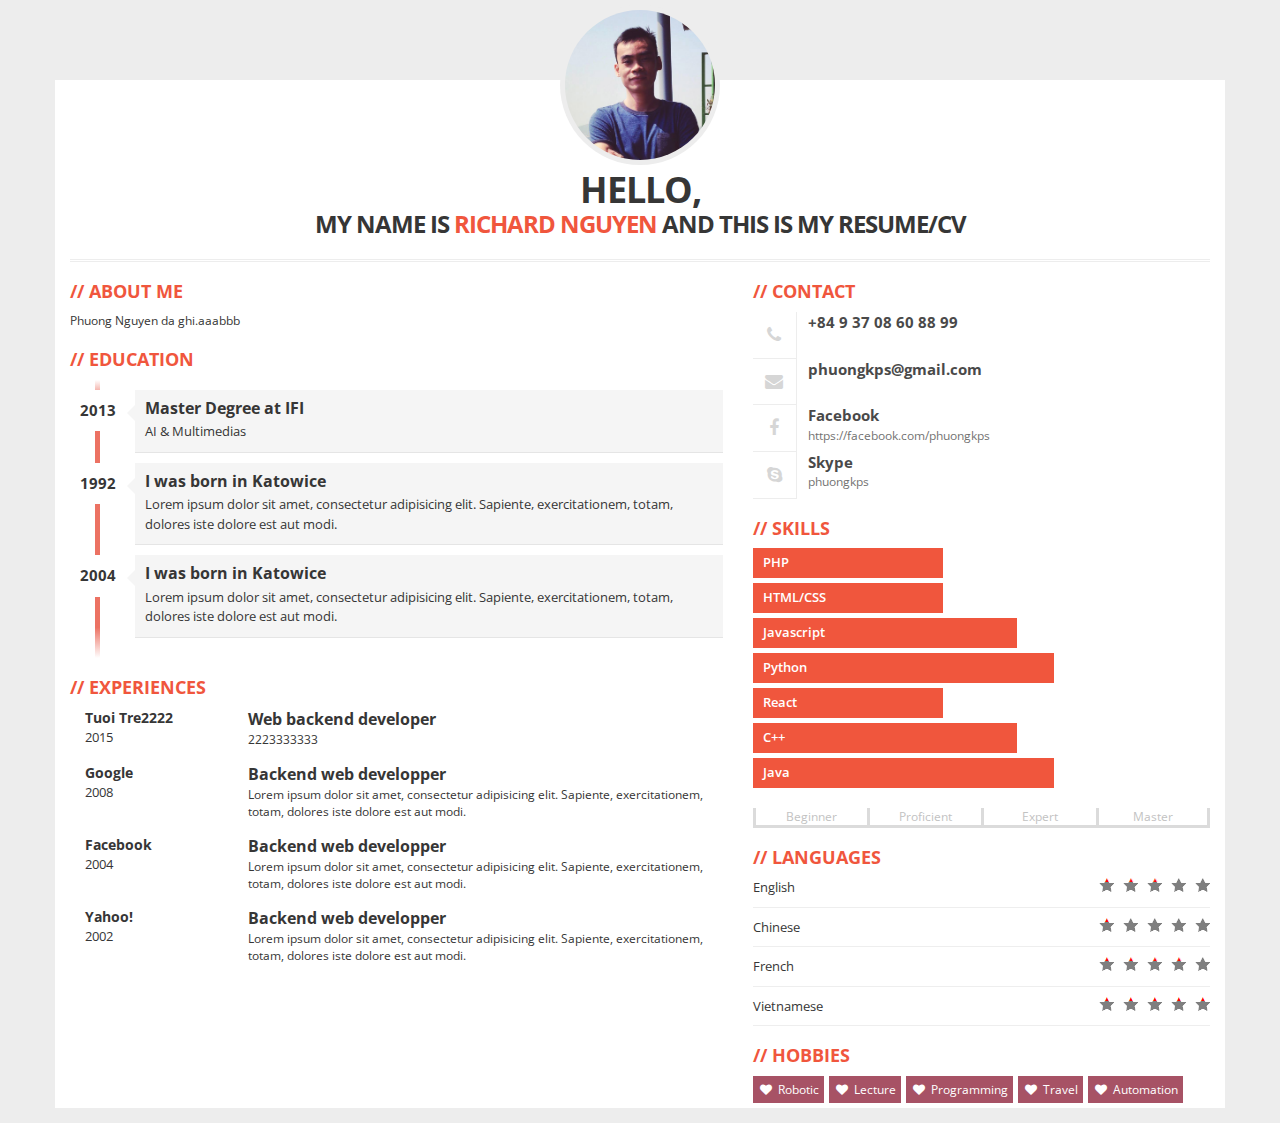
<file: index.html>
<!DOCTYPE html>
<html lang="en">
    <head>
        <meta charset="utf-8">
        <meta name="viewport" content="width=device-width, initial-scale=1.0, minimum-scale=1.0, maximum-scale=1.0, user-scalable=no">

        <link href="css/bootstrap.min.css" rel="stylesheet">
        <link href="css/font-awesome.min.css" rel="stylesheet">
        <link href="css/main.css" rel="stylesheet">
    </head>
    <body>
        <div class="container">
            <div class="row">
                <div class="col-xs-12" id="personInfo"></div>
            </div>
            <div class="row">
                <div class="col-xs-12 col-sm-7">
                    <!--About me-->
                    <div id="aboutme" class="box"></div>
                    <!--Education-->
                    <div id="education" class="box"></div>
                    <!--Experience-->
                    <div id="experiences" class="box scrollTo"></div>
                </div>
                <div class="col-xs-12 col-sm-5">
                    <!--Contact-->
                    <div id="contact" class="box clearfix"></div>
                    <!--Skills-->
                    <div id="skills" class="box"></div>
                    <!--Languages-->
                    <div id="languages" class="box"></div>
                    <!--Hobbies-->
                    <div id="hobbies" class="box"></div>
                </divv>
            </div>
        </div>
        <!--Scripts-->
        <script src="js/jquery-1.11.2.min.js"></script>
        <script src="js/jquery.scrollTo.min.js"></script>
        <script src="js/bootstrap.min.js"></script>
        <script src="js/react/react.js"></script>
        <script src="js/react/JSXTransformer.js"></script>
        <script src="js/functions.js"></script>
        <script type="text/jsx" src="js/component/main.js"></script>
        <script type="text/jsx" src="js/component/PersonInfo.js"></script>
        <script type="text/jsx" src="js/component/AboutMe.js"></script>
        <script type="text/jsx" src="js/component/Education.js"></script>
        <script type="text/jsx" src="js/component/Experience.js"></script>
        <script type="text/jsx" src="js/component/Contact.js"></script>
        <script type="text/jsx" src="js/component/Skill.js"></script>
        <script type="text/jsx" src="js/component/Language.js"></script>
        <script type="text/jsx" src="js/component/Hobby.js"></script>

    </body>
</html>
</file>
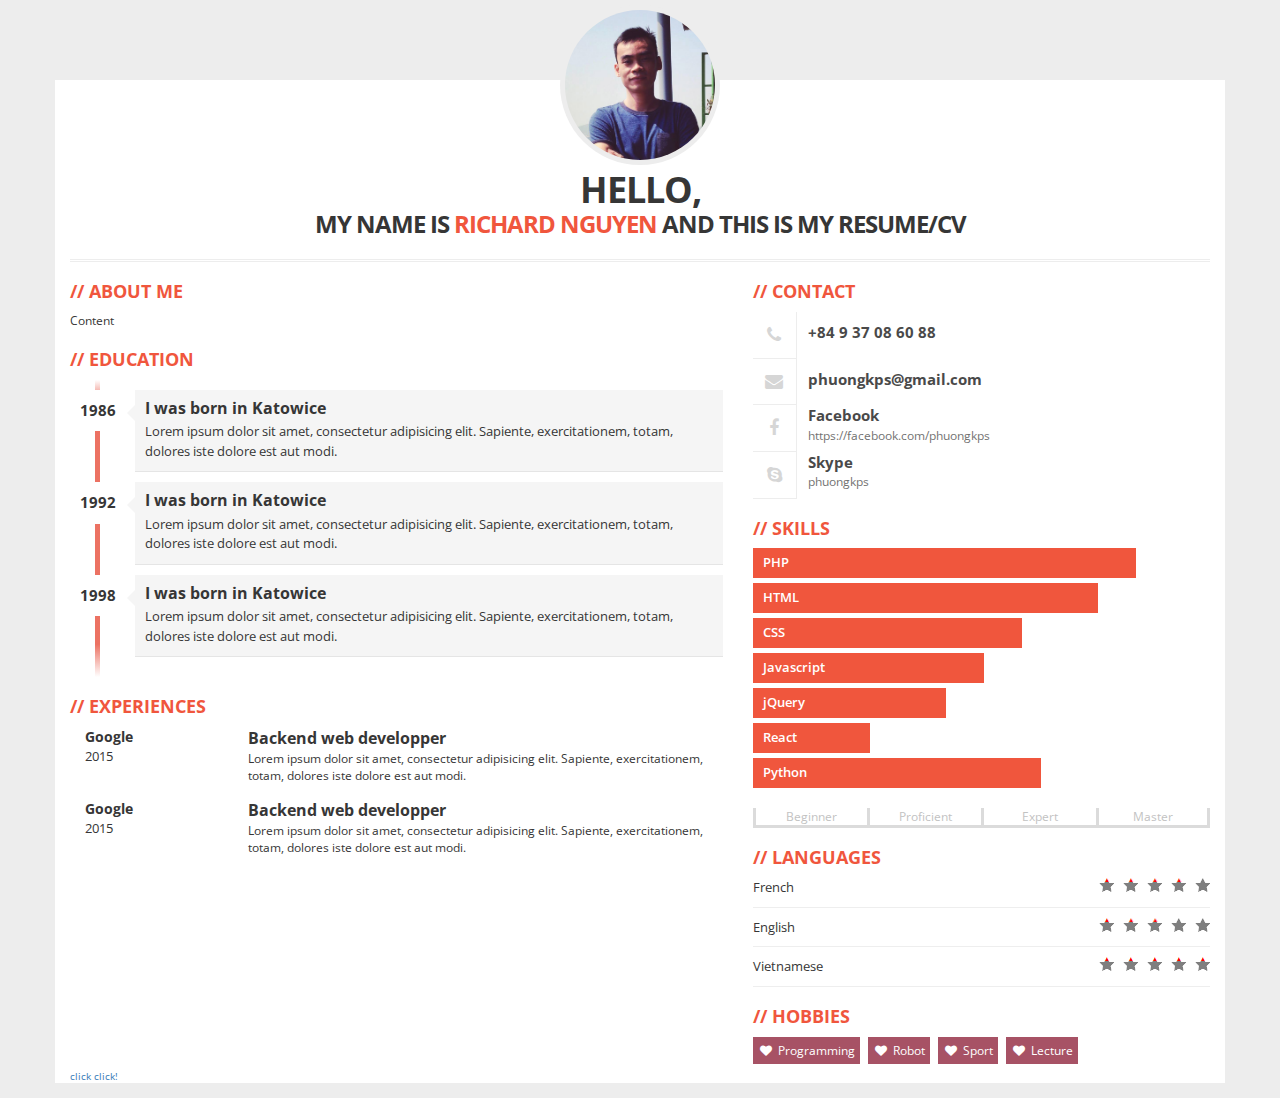
<file: html/index.html>
<!DOCTYPE html>
<html lang="en">
    <head>
        <meta charset="utf-8">
            
        <link href="../css/bootstrap.min.css" rel="stylesheet">
        <link href="../css/font-awesome.min.css" rel="stylesheet">
        <link href="../css/main.css" rel="stylesheet">
    </head>
    <body>
        <div class="container">
            <div class="row">
                <div class="col-xs-12">
                    <div class="text-center">
                        <div class="avatar">
                            <img src="../images/myavatar.jpg"/>
                        </div>
                        <div class="text-header">
                            <h1>
                                <strong>HELLO,</strong><br />
                                MY NAME IS <span class="name">RICHARD NGUYEN</span> AND THIS IS MY RESUME/CV
                            </h1>
                        </div>
                    </div>
                </div>
            </div>
            <div class="row">
                <div class="col-xs-12 col-sm-7">
                    <!--About me-->
                    <div id="aboutme" class="box">
                        <div class="title">
                            <div class="overlay">
                                <a id="modif_aboutme" href="calljson.php">
                                    <span class="fa fa-pencil fa-2x"></span>
                                </a>
                            </div>
                            <h2>// About me</h2>
                            <p>Content</p>
                        </div>
                    </div>
                    <div id="education" class="box">
                        <!--Education-->
                        <div>
                        <div class="title">
                            <div class="overlay">
                                <a id="modif_edu_add" href="calljson.php">
                                    <span class="fa fa-plus-square fa-2x"></span>
                                </a>
                            </div>
                            <h2>// Education</h2>
                        </div>
                        <ul class="education clearfix">
                            <li>
                                <div class="overlay">
                                    <a id="modif_edu_remove" href="#">
                                        <span class="fa fa-eye-slash fa-2x"></span>
                                    </a>
                                    <a id="modif_edu_change" href="#">
                                        <span class="fa fa-pencil fa-2x m-r-5px"></span>
                                    </a>
                                </div>
                                <div class="year">1986</div>
                                <div class="description">
                                    <h3>I was born in Katowice</h3>
                                    <p>Lorem ipsum dolor sit amet, consectetur adipisicing elit. Sapiente, exercitationem, totam, dolores iste dolore est aut modi.</p>
                                </div>
                            </li>
                            <li>
                                <div class="overlay">
                                    <a id="modif_edu_remove" href="#">
                                        <span class="fa fa-eye-slash fa-2x"></span>
                                    </a>
                                    <a id="modif_edu_change" href="#">
                                        <span class="fa fa-pencil fa-2x m-r-5px"></span>
                                    </a>
                                </div>
                                <div class="year">1992</div>
                                <div class="description">
                                    <h3>I was born in Katowice</h3>
                                    <p>Lorem ipsum dolor sit amet, consectetur adipisicing elit. Sapiente, exercitationem, totam, dolores iste dolore est aut modi.</p>
                                </div>
                            </li>
                            <li>
                                <div class="overlay">
                                    <a id="modif_edu_remove" href="#">
                                        <span class="fa fa-eye-slash fa-2x"></span>
                                    </a>
                                    <a id="modif_edu_change" href="#">
                                        <span class="fa fa-pencil fa-2x m-r-5px"></span>
                                    </a>
                                </div>
                                <div class="year">1998</div>
                                <div class="description">
                                    <h3>I was born in Katowice</h3>
                                    <p>Lorem ipsum dolor sit amet, consectetur adipisicing elit. Sapiente, exercitationem, totam, dolores iste dolore est aut modi.</p>
                                </div>
                            </li>
                        </ul>
                        </div>
                    </div>
                    <!--Experience-->
                    <div>
                    <div id="experiences" class="box scrollTo">
                        <div class="title">
                            <div class="overlay">
                                <a id="modif_exp_add" href="calljson.php">
                                    <span class="fa fa-plus-square fa-2x"></span>
                                </a>
                            </div>
                            <h2>// Experiences</h2>
                        </div>
                        <div class="job clearfix">
                            <div class="overlay">
                                <a id="modif_exp_remove" href="#">
                                    <span class="fa fa-eye-slash fa-2x"></span>
                                </a>
                                <a id="modif_exp_change" href="#">
                                    <span class="fa fa-pencil fa-2x" style="margin-right: 5px;"></span>
                                </a>
                            </div>
                            <div class="clearfix" style="width: 100%; height: 100%;">
                                <div class="col-xs-3">
                                <div class="company">Google</div>
                                <div class="year">2015</div>
                                </div>
                                <div class="col-xs-9">
                                    <div class="title">Backend web developper</div>
                                    <div class="description">Lorem ipsum dolor sit amet, consectetur adipisicing elit. Sapiente, exercitationem, totam, dolores iste dolore est aut modi.</div>
                                </div>
                            </div>
                        </div>
                        <div class="job clearfix">
                            <div class="overlay">
                                <a id="modif_exp_remove2" href="#">
                                    <span class="fa fa-eye-slash fa-2x"></span>
                                </a>
                                <a id="modif_exp_change2" href="#">
                                    <span class="fa fa-pencil fa-2x" style="margin-right: 5px;"></span>
                                </a>
                            </div>
                            <div class="col-xs-3">
                                <div class="company">Google</div>
                                <div class="year">2015</div>
                            </div>
                            <div class="col-xs-9">
                                <div class="title">Backend web developper</div>
                                <div class="description">Lorem ipsum dolor sit amet, consectetur adipisicing elit. Sapiente, exercitationem, totam, dolores iste dolore est aut modi.</div>
                            </div>
                        </div>
                        
                    </div>
                    </div>
                </div>
                <div class="col-xs-12 col-sm-5">
                    <!--Contact-->
                    <div>
                    <div id="contact" class="box clearfix">
                        <div class="title">
                            <div class="overlay">
                                <a id="modif_cont_add" href="calljson.php">
                                    <span class="fa fa-plus-square fa-2x"></span>
                                </a>
                            </div>
                            <h2>// Contact</h2>
                        </div>
                        <div class="contact-item">
                            <div class="overlay">
                                <a id="modif_cont_remove">
                                    <span class="fa fa-eye-slash fa-2x"></span>
                                </a>
                                <a id="modif_cont_change">
                                    <span class="fa fa-pencil fa-2x" style="margin-right: 5px;"></span>
                                </a>
                            </div>
                            <div class="item-icon">
                                <span class="fa fa-phone fa-fw"></span>
                            </div>
                            <div class="item-text only">+84 9 37 08 60 88</div>
                        </div>
                        <div class="contact-item">
                             <div class="overlay">
                                <a id="modif_cont_remove">
                                    <span class="fa fa-eye-slash fa-2x"></span>
                                </a>
                                <a id="modif_cont_change">
                                    <span class="fa fa-pencil fa-2x" style="margin-right: 5px;"></span>
                                </a>
                            </div>
                            <div class="item-icon">
                                <span class="fa fa-envelope fa-fw"></span>
                            </div>
                            <div class="item-text only">phuongkps@gmail.com</div>
                        </div>
                        <div class="contact-item">
                            <div class="overlay">
                                <a id="modif_cont_remove">
                                    <span class="fa fa-eye-slash fa-2x"></span>
                                </a>
                                <a id="modif_cont_change">
                                    <span class="fa fa-pencil fa-2x" style="margin-right: 5px;"></span>
                                </a>
                            </div>
                            <div class="item-icon">
                                <span class="fa fa-facebook fa-fw"></span>
                            </div>
                            <div class="item-text">Facebook</div>
                            <div class="item-description">https://facebook.com/phuongkps</div>
                        </div>
                        <div class="contact-item">
                             <div class="overlay">
                                <a id="modif_cont_remove">
                                    <span class="fa fa-eye-slash fa-2x"></span>
                                </a>
                                <a id="modif_cont_change">
                                    <span class="fa fa-pencil fa-2x" style="margin-right: 5px;"></span>
                                </a>
                            </div>
                            <div class="item-icon">
                                <span class="fa fa-skype fa-fw"></span>
                            </div>
                            <div class="item-text">Skype</div>
                            <div class="item-description">phuongkps</div>
                        </div>
                    </div>
                    </div>
                    <!--Skills-->
                    <div>
                    <div id="skills" class="box">
                        <div class="title">
                            <div class="overlay">
                                <a id="modif_skills" href="calljson.php">
                                    <span class="fa fa-pencil fa-2x"></span>
                                </a>
                            </div>
                            <h2>// Skills</h2>
                        </div>
                        <div class="skills">
                            <div class="item-skills" data-percent="1.00" style="width:100%;">PHP</div>
                            <div class="item-skills" data-percent="0.9" style="width:100%;">HTML</div>
                            <div class="item-skills" data-percent="0.7" style="width:100%;">CSS</div>
                            <div class="item-skills" data-percent="0.6" style="width:100%;">Javascript</div>
                            <div class="item-skills" data-percent="0.5" style="width:100%;">jQuery</div>
                            <div class="item-skills" data-percent="0.3" style="width:100%;">React</div>
                            <div class="item-skills" data-percent="0.75" style="width:100%;">Python</div>
                        </div>
                        <div class="skills-legend clearfix">
                            <div class="legend">Beginner</div>
                            <div class="legend">Proficient</div>
                            <div class="legend">Expert</div>
                            <div class="legend last">Master</div>
                        </div>
                    </div>
                    </div>
                    <!--Languages-->
                    <div>
                    <div id="languages" class="box">
                        <div class="title">
                            <div class="overlay">
                                <a id="modif_lang" href="calljson.php">
                                    <span class="fa fa-pencil fa-2x"></span>
                                </a>
                            </div>
                            <h2>// Languages</h2>
                        </div>
                        <div class="language-skills">
                            <div class="skill">French
                                <div class="icon">
                                    <div class="icon-red" style="width: 80%;"></div>
                                </div>
                            </div>
                            <div class="skill">English
                                <div class="icon">
                                    <div class="icon-red" style="width: 60%;"></div>
                                </div>
                            </div>
                            <div class="skill">Vietnamese
                                <div class="icon">
                                    <div class="icon-red" style="width: 100%;"></div>
                                </div>
                            </div>
                        </div>
                    </div>
                    </div>
                    <!--Hobbies-->
                    <div>
                    <div id="hobbies" class="box">
                        <div class="title">
                            <div class="overlay">
                                <a id="modif_hob" href="calljson.php">
                                    <span class="fa fa-pencil fa-2x"></span>
                                </a>
                            </div>
                            <h2>// Hobbies</h2>
                        </div>
                        <div class="hobby">Programming</div>
                        <div class="hobby">Robot</div>
                        <div class="hobby">Sport</div>
                        <div class="hobby">Lecture</div>
                    </div>
                    </div>
                </divv>
            </div>
        </div>
        
        <a href="calljson.php" class="modifyAction">click click!</a>
        <!--Scripts-->
        <script src="../js/jquery-1.11.2.min.js"></script>
        <script src="../js/jquery.scrollTo.min.js"></script>
        <script src="../js/bootstrap.min.js"></script>
        <script src="../js/functions.js"></script>
    </body>
</html>
</file>
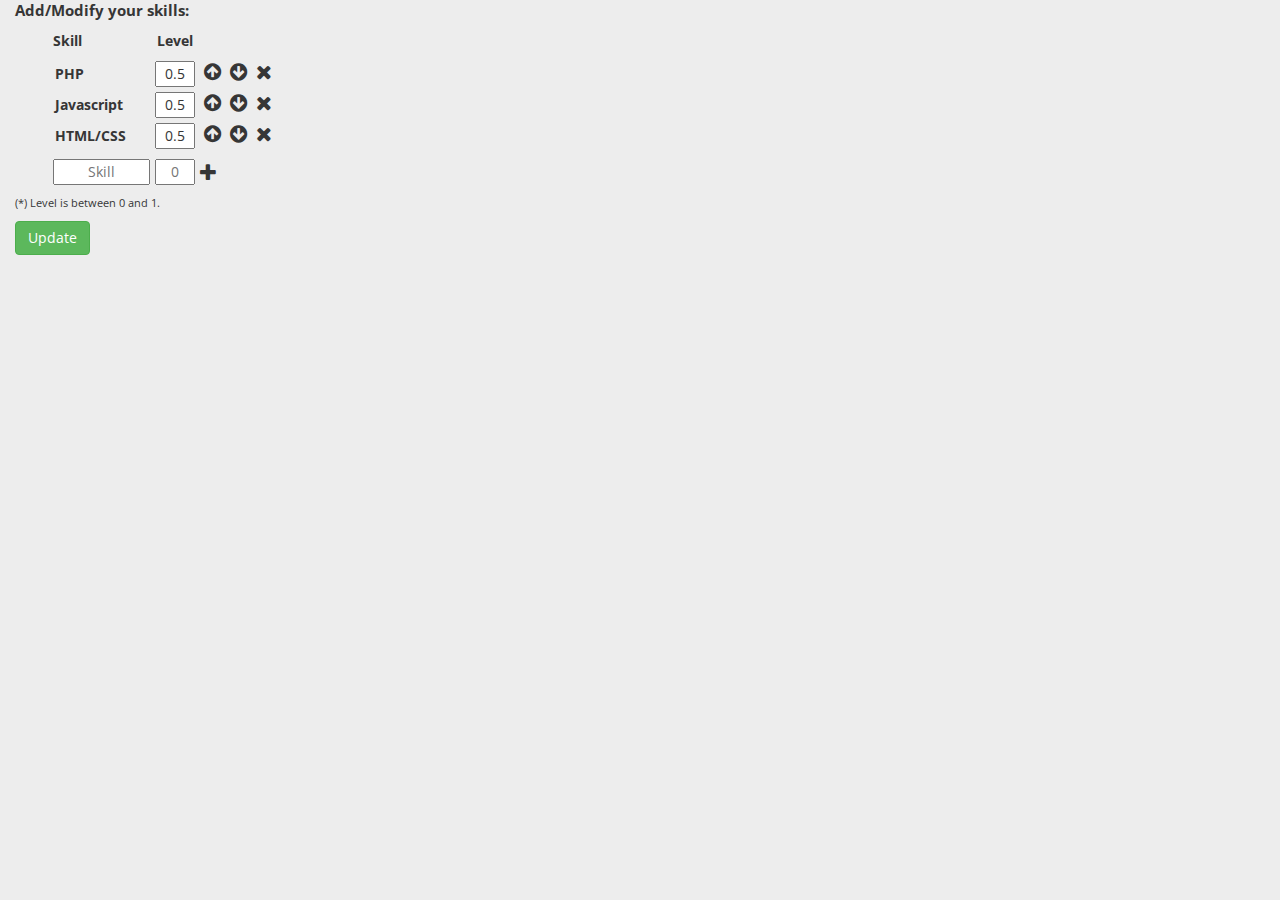
<file: html/template/skill.html>
<!DOCTYPE html>
<html lang="en">
    <head>
        <meta charset="utf-8">
            
        <link href="../../css/bootstrap.min.css" rel="stylesheet">
        <link href="../../css/font-awesome.min.css" rel="stylesheet">
        <link href="../../css/main.css" rel="stylesheet">
    </head>
    <body>
        <div class="col-xs-12">
            <div id="f-add-skill">
                <p>Add/Modify your skills:</p>
                
                <div class="title">
                    <div class="first">Skill</div>
                    <div>Level</div>
                </div>
                <ul>
                    <li class="first">
                        <div>PHP</div>
                        <input value=0.5 />
                        <a href="#"><span class="fa fa-arrow-circle-up fa-2x"></span></a>
                        <a href="#"><span class="fa fa-arrow-circle-down fa-2x"></span></a>
                        <a href="#"><span class="fa fa-remove fa-2x"></span></a>
                    </li>
                    <li>
                        <div>Javascript</div>
                        <input value=0.5 />
                        <a href="#"><span class="fa fa-arrow-circle-up fa-2x"></span></a>
                        <a href="#"><span class="fa fa-arrow-circle-down fa-2x"></span></a>
                        <a href="#"><span class="fa fa-remove fa-2x"></span></a>
                    </li>
                    <li>
                        <div>HTML/CSS</div>
                        <input value=0.5 />
                        <a href="#"><span class="fa fa-arrow-circle-up fa-2x"></span></a>
                        <a href="#"><span class="fa fa-arrow-circle-down fa-2x"></span></a>
                        <a href="#"><span class="fa fa-remove fa-2x"></span></a>
                    </li>
                </ul>
                <div class="title">
                    <input class="left" placeholder="Skill"/>
                    <input class="right" placeholder="0" />
                    <a href="#"><span class="fa fa-plus fa-2x"></span></a>
                </div>
                
                <p class="remark">(*) Level is between 0 and 1.</p>
                <button class="btn btn-success">Update</button>
            </div>
        </div>
        <!--Scripts-->
        <script src="../../js/jquery-1.11.2.min.js"></script>
        <script src="../../js/jquery.scrollTo.min.js"></script>
        <script src="../../js/bootstrap.min.js"></script>
        <script src="../../js/react/react.js"></script>
        <script src="../../js/react/JSXTransformer.js"></script>
        <script src="../../js/functions.js"></script>
    </body>
</html>
</file>
<file: css/main.css>
/*******************************************
FONTS
*******************************************/
@import url(https://fonts.googleapis.com/css?family=Open+Sans:400,600,700,800);
/*******************************************
SETTINGS
*******************************************/
@charset "utf-8";
@-webkit-viewport   { width: device-width; }
@-moz-viewport      { width: device-width; }
@-ms-viewport       { width: device-width; }
@-o-viewport        { width: device-width; }
@viewport           { width: device-width; }
/*******************************************
BODY
*******************************************/
body{
  font-family: 'Open Sans', Arial, Tahoma;
  font-weight: 400;
  font-size: 1em;
  color: #363636;
  background: #ededed;
}
/*******************************************
CONTAINER
*******************************************/
.container{
  margin-top: 80px;
  margin-bottom: 15px;
  background: #fff;
}

.text-center{
  text-align: center;
  margin-top: -75px;
  padding-bottom: 10px;
  border-bottom: double #ededed;
}

.avatar{
  background: #ededed;
  display: inline-block;
  border-radius: 50%;
  width: 160px;
  height: 160px;
  padding: 5px;
}

.avatar img{
  border-radius: 50%;
  /*border: 5px solid #ccc;*/
  width: 150px;
}

.text-header{

}

.text-header h1{
  font-size: 2.4em;
  font-weight: 700;
  text-align: center;
  letter-spacing: -1px;
  margin-top: 10px;
  line-height: 30px;
}

.text-header h1 strong{
  font-size: 1.5em;
}

.text-header h1 span.name{
  color: #F0563D;
}

.box{
  position: relative;
}

.box .title{
  position: relative;
}

.box .title .overlay,
.job .overlay,
.education .overlay,
.contact-item .overlay{

  position: absolute;
  width: 100%;
  /*height: 100%;*/
  opacity: 0;
}

.box .title .overlay span,
.job .overlay span,
.education .overlay span,
.contact-item .overlay span{
  float: right;
  color: #aaa;
}

.box .title:hover .overlay,
.job:hover .overlay,
.education li:hover .overlay,
.contact-item:hover .overlay{
  opacity: 1;
  z-index: 20;
  /*border-radius: 2px;*/
}

.box .title .overlay .fa-plus-square:hover,
.box .title .overlay .fa-pencil:hover,
.job .overlay .fa-eye-slash:hover,
.job .overlay .fa-pencil:hover,
.education .overlay .fa-eye-slash:hover,
.education .overlay .fa-pencil:hover,
.contact-item .overlay .fa-eye-slash:hover,
.contact-item .overlay .fa-pencil:hover{
  color: #F0563D !important;
  cursor: pointer;
}

.box h2{
  color: #F0563D;
  text-transform: uppercase;
  font-size: 1.8em;
  font-weight: 700;
}

.box p{
  font-size: 1.2em;
  line-height: 1.5em;
}

.education{
  list-style: none;
  padding: 1em 0;
  position: relative;
}

.education:before {
  width: 5px;
  height: 100%;
  position: absolute;
  left: 25px;
  top: 0;
  content: ' ';
  display: block;
  background: #ec7263;
  background: -moz-linear-gradient(top,  #ffffff 0%, #ec7263 7%, #ec7263 89%, #ffffff 100%);
  background: -webkit-gradient(linear, left top, left bottom, color-stop(0%,#ffffff), color-stop(7%,#ec7263), color-stop(89%,#ec7263), color-stop(100%,#ffffff));
  background: -webkit-linear-gradient(top,  #ffffff 0%,#ec7263 7%,#ec7263 89%,#ffffff 100%);
  background: -o-linear-gradient(top,  #ffffff 0%,#ec7263 7%,#ec7263 89%,#ffffff 100%);
  background: -ms-linear-gradient(top,  #ffffff 0%,#ec7263 7%,#ec7263 89%,#ffffff 100%);
  background: linear-gradient(to bottom,  #ffffff 0%,#ec7263 7%,#ec7263 89%,#ffffff 100%);
  filter: progid:DXImageTransform.Microsoft.gradient( startColorstr='#ffffff', endColorstr='#ffffff',GradientType=0 );
}

.education .description:after {
  content: '';
  position: absolute;
  top: 15px;
  right: 0;
  left: -16px;
  height: 0;
  width: 0;
  border: solid transparent;
  border-right-color: #f5f5f5;
  border-width: 8px;
  pointer-events: none;
}

.education li{
  position: relative;
  width: 100%;
  float: left;
  /*z-index: 2;*/
}

.education .year{
  float: left;
  font-size: 1.5em;
  font-weight: 700;
  padding: 10px;
  width: 10%;
  background: #fff;
  display: inline-block;
}

.education .description{
  width: 90%;
  float: right !important;
  background: #f5f5f5;
  padding: 10px 10px 0 10px;
  margin-bottom: 10px;
  border-bottom: 1px solid #e5e5e5;
  position: relative;
  display: inline-block;
}

.education .description h3{
  font-size: 1.6em;
  font-weight: 700;
  margin: 0;
  padding: 0;
}

.education .description p{
  font-size: 1.3em;
  margin-top: 5px;
}

.job{
  margin-bottom: 15px;
}

.job .company{
  font-size: 1.4em;
  font-weight: 700;
}

.job .year{
  font-size: 1.3em;

}

.job .title{
  font-size: 1.6em;
  font-weight: 700;
}

.job .description{
  font-size: 1.2em;
}

.contact-item{
  width: 100%;
  float: left;
}

.contact-item .item-icon{
  float: left;
  padding: 10px;
  font-size: 1.8em;
  border-right: solid 1px #aaa;
  border-bottom: solid 1px #aaa;
  text-align: center;
  opacity: 0.2;
}

.contact-item .item-text.only{
  margin-top: 10px;
}

.contact-item .item-text{
  font-size: 1.5em;
  font-weight: 700;
  opacity: 0.9;
  float: right !important;
  width: calc(100% - 55px);
}

.contact-item .item-description{
  font-size: 1.2em;
  opacity: 0.7;
  float: right !important;
  width: calc(100% - 55px);
}

.item-skills{
  height: 30px;
  background: #F0563D;
  color: #fff;
  padding: 5px 10px;
  margin-bottom: 5px;
  white-space: nowrap;
  overflow: hidden;
  text-overflow: ellipsis;
  font-size: 1.3em;
  font-weight: 600;
  width: 100%;
}

.skills-legend{
  margin-top: 20px;
}

.skills-legend .legend{
  display: block;
  width: 25%;
  position: relative;
  float: left;
  /*margin-left: -3px;*/
}

.skills-legend .legend{
  height: 20px;
  border-left: solid 3px #ccc;
  opacity: 0.7;
  border-bottom: solid 3px #ccc;
  text-align: center;
  color: #a9a9a9;
  font-size: 1.2em;
}

.skills-legend .legend.last{
  border-right: solid 3px #ccc;
}

.language-skills{

}

.language-skills .skill{
  font-size: 1.3em;
  margin: 10px 0;
  border-bottom: solid 1px #eee;
  padding-bottom: 10px;
}

.language-skills .skill .icon{
  width: 111px;
  height: 14px;
  float: right;
  background: url(../images/star-grey.png);
}

.language-skills .skill .icon .icon-red{
  background: url(../images/star-red.png);
}

.hobby{
  color: #fff;
  display: inline-block;
  margin-right: 5px;
  margin-bottom: 5px;
  padding: 5px 5px 5px 25px;
  background: #A75265;
  position: relative;
  font-size: 1.2em;
}

.hobby:before{
  content: "\f004";
  font-family: FontAwesome;
  font-style: normal;
  font-weight: normal;
  position: absolute;
  top: 6px;
  left: 7px;
}

.m-r-5px{
  margin-right: 5px;
}

.w-60{
  width: 60%;
}

.w-80{
  width: 80%;
}

.w-100{
  width: 100%;
}

#modifyPanel{
  border: #141414 1px dashed !important;
  border-radius: 5px;
  background: #fff;
  z-index: 99;
  min-height: 120px;
  position: absolute;
  padding: 20px;
  top: 10px;
  left: 15px;
  right: 15px;
  display: none;
  text-align: left;
}

#closeButton{
  float: right;
  background: url('../images/close.png') no-repeat;
  display: inline-block;
  width: 73px;
  height: 73px;
  margin-right: -10px;
  margin-top: -10px;
  background-position: -35px -33px;
  border: none;
}

#closeButton:hover{
  background-position: -35px -173px;
  border: none;
}

#whiteOverlay{
  position: fixed;
  left: 0;
  right: 0;
  top: 0;
  bottom: 0;
  background: url('../images/white_overlay.png') repeat;
  z-index: 98;
}

#f-about-me{

}

#f-about-me p,
#f-add-education p,
#f-add-experience p,
#f-add-contact p,
#f-add-skill p{
  font-size: 1.5em;
  font-weight: 700;
}

#f-about-me input,
#f-add-education p input,
#f-add-experience p input,
#f-add-contact p input{
  font-size: 1.2em;
}

#f-about-me textarea,
#f-add-education textarea,
#f-add-experience textarea,
#f-add-contact textarea{
  width:100%;
  font-size: 1.2em;
}

.m-b-10px{
  margin-bottom: 10px;
}

#f-add-skill{

}

#f-add-skill ul,
#f-add-language ul,
#f-add-hobby ul{
  list-style: none;
  font-size: 1.4em;
  font-weight: 700;
}

#f-add-skill ul li,
#f-add-language ul li,
#f-add-hobby ul li{
  margin-bottom: 5px;
}

#f-add-skill ul li div,
#f-add-language ul li div,
#f-add-hobby ul li div{
  float: left;
  width: 100px;
  margin-top: 3px;
}

#f-add-skill ul li span,
#f-add-skill .title a span,
#f-add-language ul li span,
#f-add-language .title a span,
#f-add-hobby ul li span,
#f-add-hobby .title a span{
  color: #363636;
  font-size: 20px;
  margin-left: 5px;
}

#f-add-skill ul li a:hover span.fa-remove,
#f-add-language ul li a:hover span.fa-remove,
#f-add-hobby ul li a:hover span.fa-remove{
  color: #F0563D;
}

#f-add-skill .title a:hover span.fa-plus,
#f-add-skill ul li a:hover span.fa-arrow-circle-up,
#f-add-skill ul li a:hover span.fa-arrow-circle-down,
#f-add-language .title a:hover span.fa-plus,
#f-add-language ul li a:hover span.fa-arrow-circle-up,
#f-add-language ul li a:hover span.fa-arrow-circle-down,
#f-add-hobby .title a:hover span.fa-plus,
#f-add-hobby ul li a:hover span.fa-arrow-circle-up,
#f-add-hobby ul li a:hover span.fa-arrow-circle-down{
  color: #337ab7;
  cursor: pointer;
}

#f-add-skill input,
#f-add-language input,
#f-add-hobby input{
  width: 40px;
  font-weight: normal;
  text-align: center;
  color: #363636;
}

#f-add-skill .remark,
#f-add-language .remark,
#f-add-hobby .remark{
  font-size: 1.1em;
  font-weight: normal;
}

#f-add-skill .title,
#f-add-language .title,
#f-add-hobby .title{
  font-size: 1.4em;
  font-weight: 700;
  margin-bottom: 10px;
  margin-left: 38px;
  display: inline-flex;
}

#f-add-skill .title .first,
#f-add-language .title .first,
#f-add-hobby .title .first{
  float: left;
  padding-right: 75px;
}

#f-add-skill .title .left,
#f-add-language .title .left,
#f-add-hobby .title .left{
  width: 97px;
}

#f-add-skill .title .right,
#f-add-language .title .right,
#f-add-hobby .title .right{
  width: 40px;
  margin-left: 5px;
}

#f-add-skill .title a,
#f-add-language .title a,
#f-add-hobby .title a{
  margin-top: 4px;
}

#f-add-skill .first,
#f-add-language .first,
#f-add-hobby .first{
  clear: both;
}

@media (max-width: 991px){
    .education .year{
        width: auto;
    }
}
</file>
